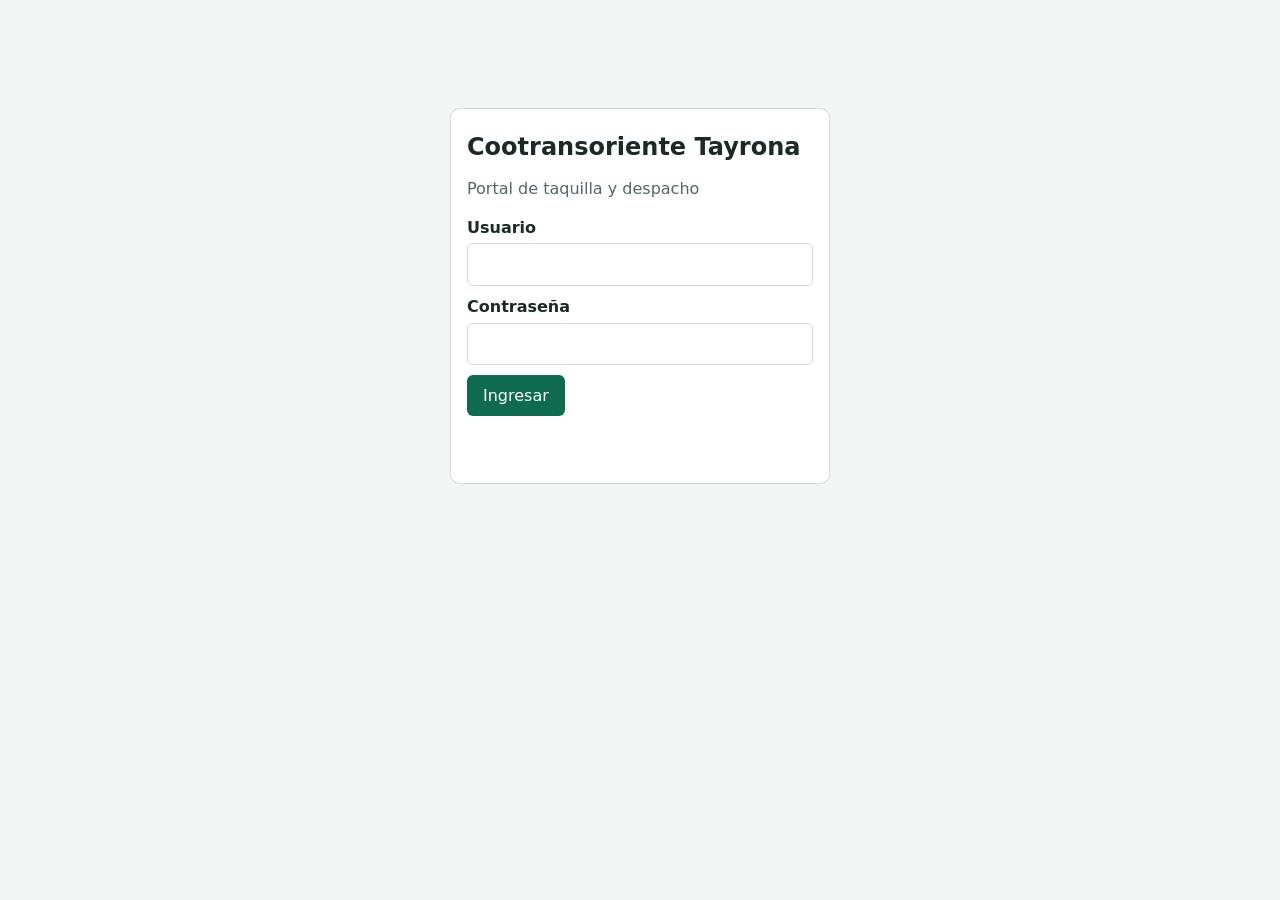
<file: src/frontend-web/index.html>
<!doctype html>
<html lang="es">
<head>
  <meta charset="utf-8">
  <meta name="viewport" content="width=device-width, initial-scale=1">
  <title>Cootransoriente Tayrona · Portal de taquilla y despacho</title>
  <link rel="stylesheet" href="styles.css">
</head>
<body>
  <section id="vista-login" class="tarjeta centrada" hidden>
    <h1>Cootransoriente Tayrona</h1>
    <p class="suave">Portal de taquilla y despacho</p>
    <form id="form-login" autocomplete="on">
      <label>Usuario <input name="usuario" autocomplete="username" required></label>
      <label>Contraseña <input name="password" type="password" autocomplete="current-password" required></label>
      <button type="submit">Ingresar</button>
      <p id="error-login" class="error" role="alert"></p>
    </form>
  </section>

  <div id="app" hidden>
    <header class="barra">
      <strong>Cootransoriente Tayrona</strong>
      <nav id="menu" aria-label="Secciones"></nav>
      <span><span id="quien"></span> · <button id="salir" class="enlace">Salir</button></span>
    </header>
    <main>
      <p id="mensaje" class="aviso" role="status" hidden></p>

      <section id="vista-venta" hidden>
        <h2>Vender tiquete</h2>
        <div class="dos-col">
          <form id="form-venta" class="tarjeta">
            <label>Viaje
              <select id="venta-viaje" required></select>
            </label>
            <label>Nombre del pasajero <input id="venta-nombre" minlength="3" maxlength="120" required></label>
            <label>Documento <input id="venta-documento" minlength="5" maxlength="30" required></label>
            <label class="fila"><input id="venta-menor" type="checkbox"> El pasajero es menor de edad</label>
            <label id="fila-representante" hidden>Documento del representante legal
              <input id="venta-representante" minlength="5" maxlength="30">
            </label>
            <fieldset>
              <legend>Asiento</legend>
              <div id="asientos" class="asientos" role="radiogroup" aria-label="Asientos"></div>
            </fieldset>
            <label>Medio de pago
              <select id="venta-pago">
                <option value="efectivo">Efectivo</option>
                <option value="digital">Digital</option>
                <option value="">No registrar pago ahora</option>
              </select>
            </label>
            <details id="aviso-datos" open>
              <summary>Aviso de privacidad (Ley 1581 de 2012)</summary>
              <pre id="aviso-texto" class="aviso-texto"></pre>
            </details>
            <label class="fila"><input id="venta-autoriza" type="checkbox">
              El pasajero (o su representante) leyó el aviso y autoriza el tratamiento de sus datos</label>
            <button type="submit">Emitir tiquete</button>
          </form>
          <div id="resultado-tiquete" class="tarjeta" hidden>
            <h3>Tiquete emitido</h3>
            <div id="tiquete-datos"></div>
            <img id="tiquete-qr" alt="Código QR del tiquete" width="220" height="220">
            <button id="imprimir" type="button">Imprimir</button>
          </div>
        </div>
      </section>

      <section id="vista-viajes" hidden>
        <h2>Viajes y despacho</h2>
        <form id="form-viaje" class="tarjeta rejilla">
          <label>Ruta <input id="viaje-ruta" value="Santa Marta - Palomino" required></label>
          <label>Vehículo <select id="viaje-vehiculo" required></select></label>
          <label>Conductor <select id="viaje-conductor" required></select></label>
          <label>Salida <input id="viaje-salida" type="datetime-local" required></label>
          <label>Tarifa (COP) <input id="viaje-tarifa" type="number" min="0" step="500" required></label>
          <button type="submit">Programar viaje</button>
        </form>
        <div class="tabla-caja"><table id="tabla-viajes"></table></div>
        <div id="detalle" class="tarjeta" hidden></div>
      </section>

      <section id="vista-flota" hidden>
        <h2>Flota</h2>
        <form id="form-vehiculo" class="tarjeta rejilla">
          <label>Placa <input id="veh-placa" minlength="5" maxlength="10" required></label>
          <label>Capacidad <input id="veh-capacidad" type="number" min="1" max="100" required></label>
          <button type="submit">Agregar vehículo</button>
        </form>
        <div class="tabla-caja"><table id="tabla-vehiculos"></table></div>
      </section>

      <section id="vista-usuarios" hidden>
        <h2>Usuarios</h2>
        <form id="form-usuario" class="tarjeta rejilla">
          <label>Usuario <input id="usr-usuario" pattern="[a-z0-9._-]{3,30}" required></label>
          <label>Nombre <input id="usr-nombre" minlength="3" required></label>
          <label>Contraseña (mín. 8) <input id="usr-clave" type="password" minlength="8" required></label>
          <label>Rol
            <select id="usr-rol">
              <option>TAQUILLERO</option><option>CONDUCTOR</option><option>ADMIN_DESPACHO</option>
            </select>
          </label>
          <button type="submit">Crear usuario</button>
        </form>
        <div class="tabla-caja"><table id="tabla-usuarios"></table></div>
      </section>

      <section id="vista-auditoria" hidden>
        <h2>Auditoría</h2>
        <p class="suave">Registros inmutables: no se pueden editar ni borrar.</p>
        <div class="tabla-caja"><table id="tabla-auditoria"></table></div>
      </section>
    </main>
  </div>
  <script src="app.js"></script>
</body>
</html>
</file>
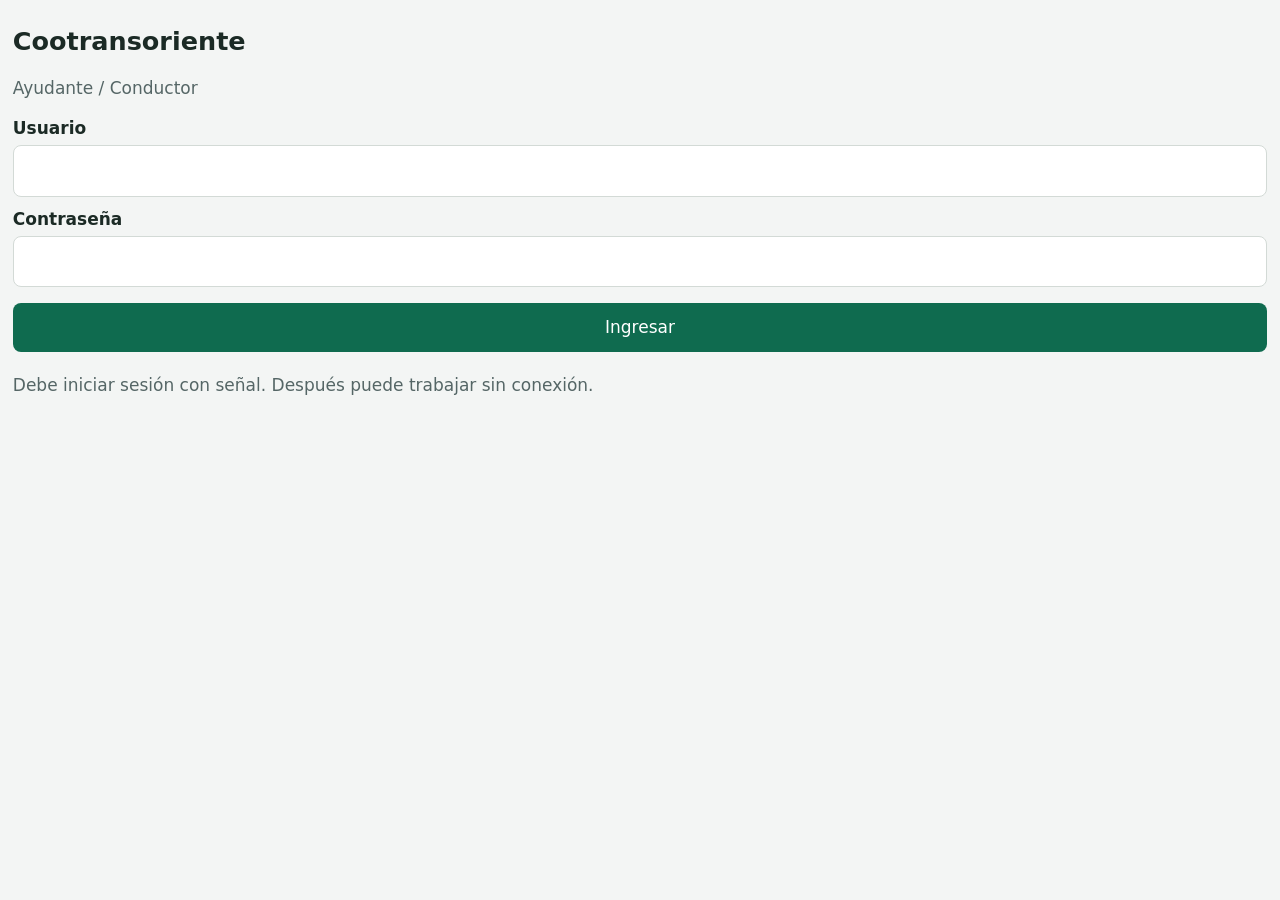
<file: src/mobile-app/index.html>
<!doctype html>
<html lang="es">
<head>
  <meta charset="utf-8">
  <meta name="viewport" content="width=device-width, initial-scale=1, viewport-fit=cover">
  <meta name="theme-color" content="#0f6b4f">
  <link rel="manifest" href="manifest.webmanifest">
  <link rel="icon" href="icon.svg" type="image/svg+xml">
  <link rel="stylesheet" href="styles.css">
  <title>Cootransoriente · Ayudante / Conductor</title>
</head>
<body>
  <section id="vista-login" hidden>
    <h1>Cootransoriente</h1>
    <p class="suave">Ayudante / Conductor</p>
    <form id="form-login">
      <label>Usuario <input name="usuario" autocomplete="username" autocapitalize="none" required></label>
      <label>Contraseña <input name="password" type="password" autocomplete="current-password" required></label>
      <button type="submit">Ingresar</button>
      <p id="error-login" class="error" role="alert"></p>
    </form>
    <p class="suave">Debe iniciar sesión con señal. Después puede trabajar sin conexión.</p>
  </section>

  <div id="app" hidden>
    <header>
      <span id="estado-red" class="red" role="status"></span>
      <span id="quien"></span>
      <button id="salir" class="enlace">Salir</button>
    </header>
    <p id="mensaje" class="aviso" role="status" hidden></p>

    <nav id="pestanas" aria-label="Secciones">
      <button data-v="viaje" aria-current="page">Viaje</button>
      <button data-v="escanear">Escanear</button>
      <button data-v="pagos">Pagos</button>
      <button data-v="cola">Pendientes <span id="contador" class="contador">0</span></button>
    </nav>

    <section id="v-viaje">
      <label>Viaje despachado
        <select id="sel-viaje"></select>
      </label>
      <div class="fila-botones">
        <button id="btn-descargar">Descargar manifiesto</button>
        <button id="btn-refrescar" class="sec">Actualizar viajes</button>
      </div>
      <div id="resumen-viaje" class="tarjeta"></div>
    </section>

    <section id="v-escanear" hidden>
      <div id="camara-caja" hidden>
        <video id="video" playsinline muted></video>
        <button id="btn-detener" class="sec">Detener cámara</button>
      </div>
      <button id="btn-camara">Escanear con la cámara</button>
      <form id="form-manual">
        <label>O escriba el código del tiquete
          <input id="codigo-manual" autocapitalize="none" autocomplete="off" placeholder="CT1.…">
        </label>
        <button type="submit" class="sec">Validar código</button>
      </form>
      <div id="resultado-escaneo" class="resultado" role="status" aria-live="polite"></div>
    </section>

    <section id="v-pagos" hidden>
      <form id="form-pago" class="tarjeta">
        <p class="suave">Para quien sube en la vía y paga a bordo.</p>
        <label>Valor (COP) <input id="pago-valor" type="number" min="1" step="500" inputmode="numeric" required></label>
        <label>Medio
          <select id="pago-medio"><option value="efectivo">Efectivo</option><option value="digital">Digital</option></select>
        </label>
        <button type="submit">Registrar pago</button>
      </form>
    </section>

    <section id="v-cola" hidden>
      <div class="fila-botones">
        <button id="btn-sync">Sincronizar ahora</button>
      </div>
      <div id="lista-cola"></div>
    </section>
  </div>
  <script src="app.js"></script>
</body>
</html>
</file>
<file: src/frontend-web/styles.css>
:root{--verde:#0f6b4f;--verde-osc:#0a4d39;--gris:#f3f5f4;--borde:#d3dad6;--texto:#1b2a25;--rojo:#b3261e;--ambar:#8a5a00}
*{box-sizing:border-box}
body{margin:0;font:16px/1.45 system-ui,Segoe UI,Roboto,sans-serif;color:var(--texto);background:var(--gris)}
h1,h2,h3{margin:.2em 0 .5em}
.suave{color:#566;margin:0 0 1em}
.barra{display:flex;gap:1rem;align-items:center;flex-wrap:wrap;padding:.6rem 1rem;background:var(--verde);color:#fff}
.barra nav{display:flex;gap:.25rem;flex:1;flex-wrap:wrap}
.barra nav button{background:transparent;border:1px solid transparent;color:#fff}
.barra nav button[aria-current=page]{background:var(--verde-osc);border-color:#fff6}
main{max-width:1100px;margin:1rem auto;padding:0 1rem 3rem}
.tarjeta{background:#fff;border:1px solid var(--borde);border-radius:10px;padding:1rem;margin-bottom:1rem}
.centrada{max-width:380px;margin:12vh auto}
label{display:block;margin:.6rem 0;font-weight:600}
label.fila{display:flex;gap:.5rem;align-items:flex-start;font-weight:400}
input,select{display:block;width:100%;padding:.55rem;border:1px solid var(--borde);border-radius:6px;font:inherit;margin-top:.25rem}
input[type=checkbox]{width:auto;margin-top:.25rem}
button{padding:.55rem 1rem;border:0;border-radius:6px;background:var(--verde);color:#fff;font:inherit;cursor:pointer}
button:hover{background:var(--verde-osc)}
button.sec{background:#fff;color:var(--verde);border:1px solid var(--verde)}
button.peligro{background:var(--rojo)}
button.enlace{background:none;color:#fff;text-decoration:underline;padding:0}
button:disabled{opacity:.5;cursor:not-allowed}
.rejilla{display:grid;grid-template-columns:repeat(auto-fit,minmax(190px,1fr));gap:.5rem 1rem;align-items:end}
.dos-col{display:grid;grid-template-columns:repeat(auto-fit,minmax(320px,1fr));gap:1rem;align-items:start}
.tabla-caja{overflow-x:auto}
table{width:100%;border-collapse:collapse;background:#fff;font-size:.93rem}
th,td{padding:.45rem .6rem;border-bottom:1px solid var(--borde);text-align:left;vertical-align:top}
th{background:#e7eeea}
.asientos{display:grid;grid-template-columns:repeat(auto-fill,minmax(52px,1fr));gap:.4rem}
.asientos button{background:#fff;color:var(--texto);border:1px solid var(--borde);padding:.5rem 0}
.asientos button[aria-checked=true]{background:var(--verde);color:#fff}
.asientos button:disabled{background:#d9dedb;text-decoration:line-through}
.aviso-texto{white-space:pre-wrap;font:inherit;font-size:.85rem;max-height:200px;overflow:auto;background:var(--gris);padding:.6rem;border-radius:6px}
.error{color:var(--rojo);min-height:1.2em}
.aviso{padding:.6rem .9rem;border-radius:6px;background:#e5f3ec;border:1px solid #9cc9b5}
.aviso.mal{background:#fdeceb;border-color:#e3a6a2;color:var(--rojo)}
.etiqueta{display:inline-block;padding:.05rem .5rem;border-radius:99px;background:#e7eeea;font-size:.8rem}
.etiqueta.ok{background:#d5efe2}.etiqueta.mal{background:#f9d9d6}.etiqueta.med{background:#fbeccb}
#tiquete-qr{display:block;margin:1rem auto;background:#fff}
fieldset{border:1px solid var(--borde);border-radius:6px;margin:.6rem 0}
@media print{body *{visibility:hidden}#resultado-tiquete,#resultado-tiquete *{visibility:visible}#resultado-tiquete{position:absolute;left:0;top:0;border:0}#imprimir{display:none}}
</file>
<file: src/mobile-app/styles.css>
:root{--verde:#0f6b4f;--verde-osc:#0a4d39;--gris:#f3f5f4;--borde:#d3dad6;--rojo:#b3261e;--ok:#146c43}
*{box-sizing:border-box}
body{margin:0;font:17px/1.4 system-ui,Roboto,sans-serif;background:var(--gris);color:#1b2a25;padding:env(safe-area-inset-top) .8rem 4rem}
h1{margin:1.5rem 0 .2rem}
.suave{color:#566}
header{display:flex;gap:.6rem;align-items:center;padding:.6rem 0;font-size:.9rem}
header #quien{flex:1}
.red{padding:.1rem .6rem;border-radius:99px;font-weight:600;background:#d5efe2;color:var(--ok)}
.red.off{background:#fbeccb;color:#8a5a00}
label{display:block;margin:.7rem 0;font-weight:600}
input,select{display:block;width:100%;padding:.8rem;font:inherit;border:1px solid var(--borde);border-radius:8px;margin-top:.25rem}
button{padding:.8rem 1rem;border:0;border-radius:8px;background:var(--verde);color:#fff;font:inherit;min-height:48px;width:100%;margin:.3rem 0}
button.sec{background:#fff;color:var(--verde);border:1px solid var(--verde)}
button.enlace{background:none;color:var(--verde);text-decoration:underline;width:auto;min-height:0;padding:0;margin:0}
button.chico{width:auto;min-height:0;padding:.3rem .7rem;font-size:.85rem}
.fila-botones{display:grid;grid-template-columns:1fr 1fr;gap:.5rem}
#pestanas{position:sticky;top:0;display:grid;grid-template-columns:repeat(4,1fr);gap:.3rem;background:var(--gris);padding:.3rem 0;z-index:2}
#pestanas button{background:#fff;color:var(--verde);border:1px solid var(--borde);font-size:.9rem;padding:.5rem .2rem;margin:0}
#pestanas button[aria-current=page]{background:var(--verde);color:#fff}
.contador{display:inline-block;min-width:1.4em;border-radius:99px;background:#b3261e;color:#fff;font-size:.8rem;padding:0 .3em}
.tarjeta{background:#fff;border:1px solid var(--borde);border-radius:10px;padding:.8rem;margin:.6rem 0}
.aviso{padding:.6rem .8rem;border-radius:8px;background:#e5f3ec;border:1px solid #9cc9b5}
.aviso.mal{background:#fdeceb;border-color:#e3a6a2;color:var(--rojo)}
.error{color:var(--rojo)}
video{width:100%;border-radius:10px;background:#000;max-height:50vh}
.resultado{margin-top:1rem;border-radius:12px;padding:1rem;font-size:1.1rem;min-height:4rem}
.resultado.ok{background:#d5efe2;border:2px solid var(--ok)}
.resultado.mal{background:#fdeceb;border:2px solid var(--rojo)}
.resultado.med{background:#fbeccb;border:2px solid #b07a00}
.item{background:#fff;border:1px solid var(--borde);border-radius:8px;padding:.6rem;margin:.4rem 0;font-size:.95rem}
.item.mal{border-color:var(--rojo)}
</file>
